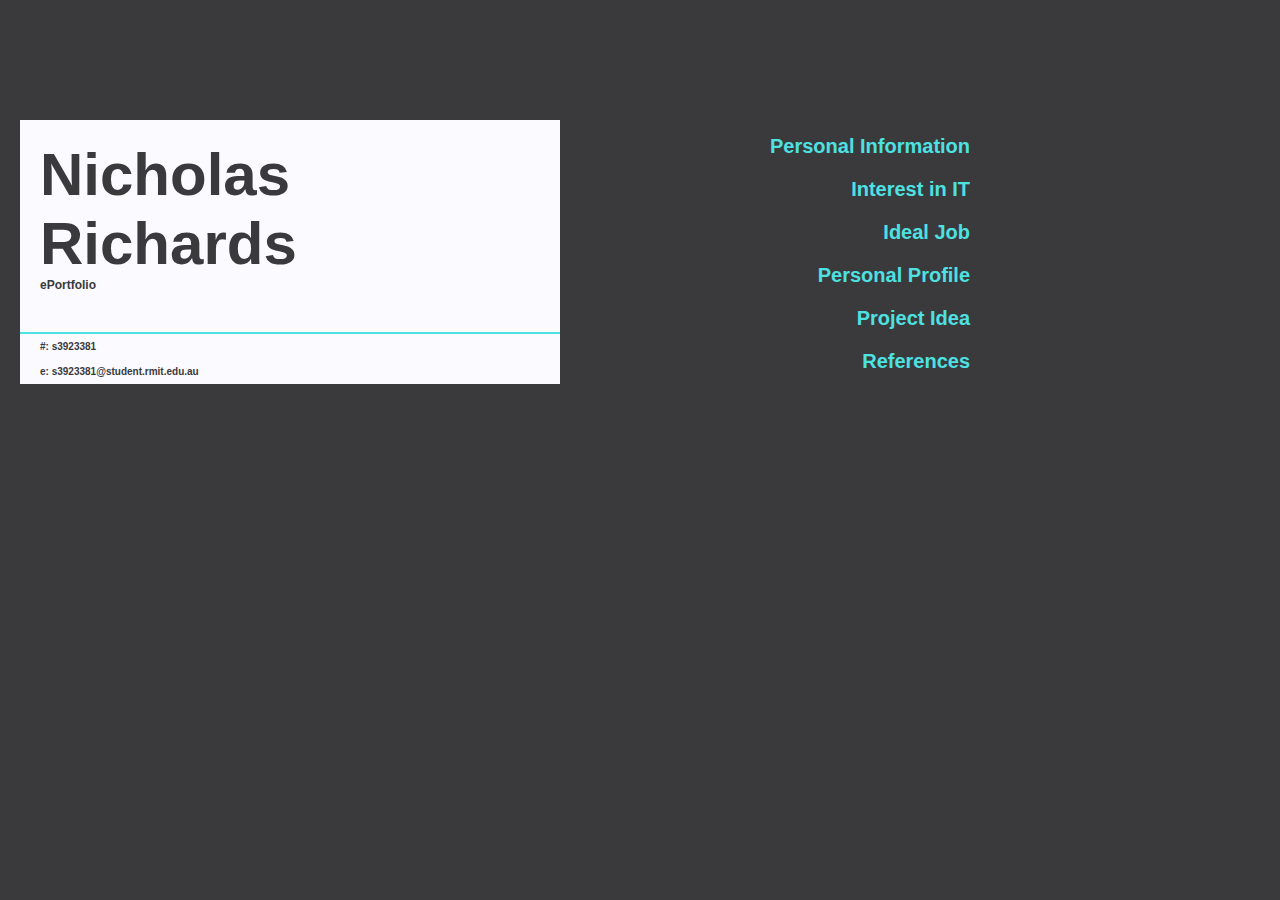
<file: index.html>
<!DOCTYPE html>
<html>
  <head>
    <title>Nicholas Richards eProfile</title>
    <link href="css/style.css" rel="stylesheet">
  </head>
  <body>
    <div class="top_band">
    </div>
    <div class="homepage">
      <div>
        <h1>Nicholas<br>Richards</h1>
        <h5><strong>ePortfolio</strong></h5>
        <h6>#: s3923381</h6>
        <h6>e: s3923381@student.rmit.edu.au</h6>
      </div>
      <div>
        <h4><a href="personal_information.html">Personal Information</a></h4>
        <h4><a href="interest_in_it.html">Interest in IT</a></h4>
        <h4><a href="ideal_job.html">Ideal Job</a></h4>
        <h4><a href="personal_profile.html">Personal Profile</a></h4>
        <h4><a href="project_idea.html">Project Idea</a></h4>
        <h4><a href="references.html">References</a></h4>
      </div>
    </div> <!-- homepage -->
  </body>
</html>
</file>
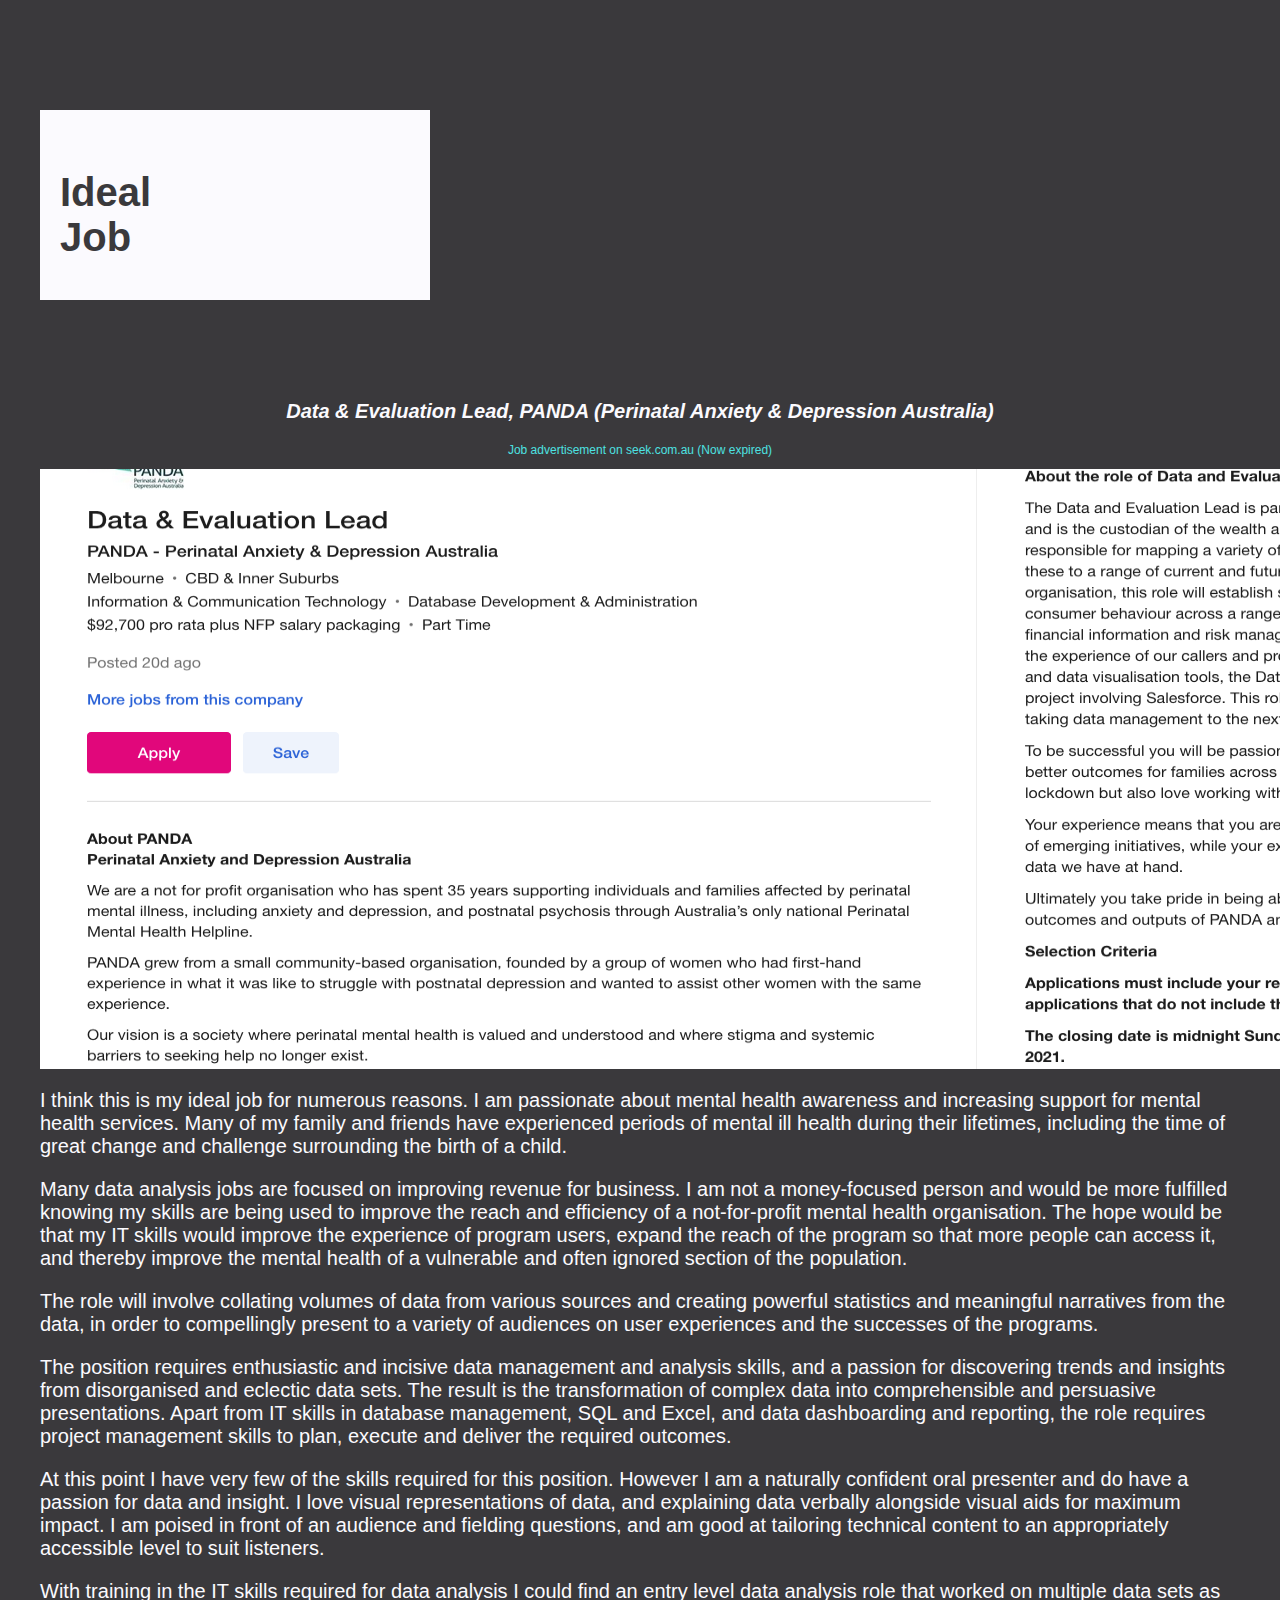
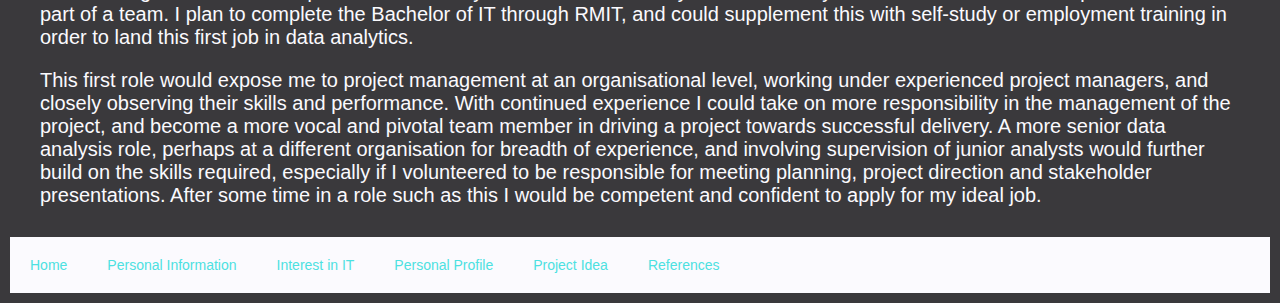
<file: ideal_job.html>
<!DOCTYPE html>
<html>
  <head>
    <title>ideal job</title>
    <link href="css/style.css" rel="stylesheet">
  </head>
  <body>
    <header>
      <h3>Ideal<br>Job</h3>
    </header>
    <main>
      <p style = "text-align:center;"><strong><em>Data & Evaluation Lead, PANDA (Perinatal Anxiety & Depression Australia)</strong></em></p>
      <p style = "text-align:center; font-size: 12px;"><a href="https://www.seek.com.au/job/53537638?type=standout#searchRequestToken=4527c51c-1e42-48df-b394-9057499ed98d">Job advertisement on seek.com.au (Now expired)</a></p>
      <div class="ideal_job_images">
        <img src="images/ideal_job_1.png" alt="screenshot 1 of my ideal job from advertisement">
        <img src="images/ideal_job_2.png" alt="screenshot 2 of my ideal job from advertisement">
        <img src="images/ideal_job_3.png" alt="screenshot 3 of my ideal job from advertisement">
      </div>
      <p>I think this is my ideal job for numerous reasons. I am passionate about mental health awareness and increasing support for mental health services. Many of my family and friends have experienced periods of mental ill health during their lifetimes, including the time of great change and challenge surrounding the birth of a child.</p>
      <p>Many data analysis jobs are focused on improving revenue for business. I am not a money-focused person and would be more fulfilled knowing my skills are being used to improve the reach and efficiency of a not-for-profit mental health organisation. The hope would be that my IT skills would improve the experience of program users, expand the reach of the program so that more people can access it, and thereby improve the mental health of a vulnerable and often ignored section of the population.</p>
      <p>The role will involve collating volumes of data from various sources and creating powerful statistics and meaningful narratives from the data, in order to compellingly present to a variety of audiences on user experiences and the successes of the programs.</p>
      <p>The position requires enthusiastic and incisive data management and analysis skills, and a passion for discovering trends and insights from disorganised and eclectic data sets. The result is the transformation of complex data into comprehensible and persuasive presentations. Apart from IT skills in database management, SQL and Excel, and data dashboarding and reporting, the role requires project management skills to plan, execute and deliver the required outcomes.</p>
      <p>At this point I have very few of the skills required for this position. However I am a naturally confident oral presenter and do have a passion for data and insight. I love visual representations of data, and explaining data verbally alongside visual aids for maximum impact. I am poised in front of an audience and fielding questions, and am good at tailoring technical content to an appropriately accessible level to suit listeners.</p>
      <p>With training in the IT skills required for data analysis I could find an entry level data analysis role that worked on multiple data sets as part of a team. I plan to complete the Bachelor of IT through RMIT, and could supplement this with self-study or employment training in order to land this first job in data analytics. </p>
      <p>This first role would expose me to project management at an organisational level, working under experienced project managers, and closely observing their skills and performance. With continued experience I could take on more responsibility in the management of the project, and become a more vocal and pivotal team member in driving a project towards successful delivery. A more senior data analysis role, perhaps at a different organisation for breadth of experience, and involving supervision of junior analysts would further build on the skills required, especially if I volunteered to be responsible for meeting planning, project direction and stakeholder presentations. After some time in a role such as this I would be competent and confident to apply for my ideal job.</p>
    </main>
    <footer>
      <div class="menu">
          <p class="nav"><a href="index.html">Home</a></p>
          <p class="nav"><a href="personal_information.html">Personal Information</a></p>
          <p class="nav"><a href="interest_in_it.html">Interest in IT</a></p>
          <p class="nav"><a href="personal_profile.html">Personal Profile</a></p>
          <p class="nav"><a href="project_idea.html">Project Idea</a></p>
          <p class="nav"><a href="references.html">References</a></p>
     </div>
    </footer>
  </body>
</html>
</file>
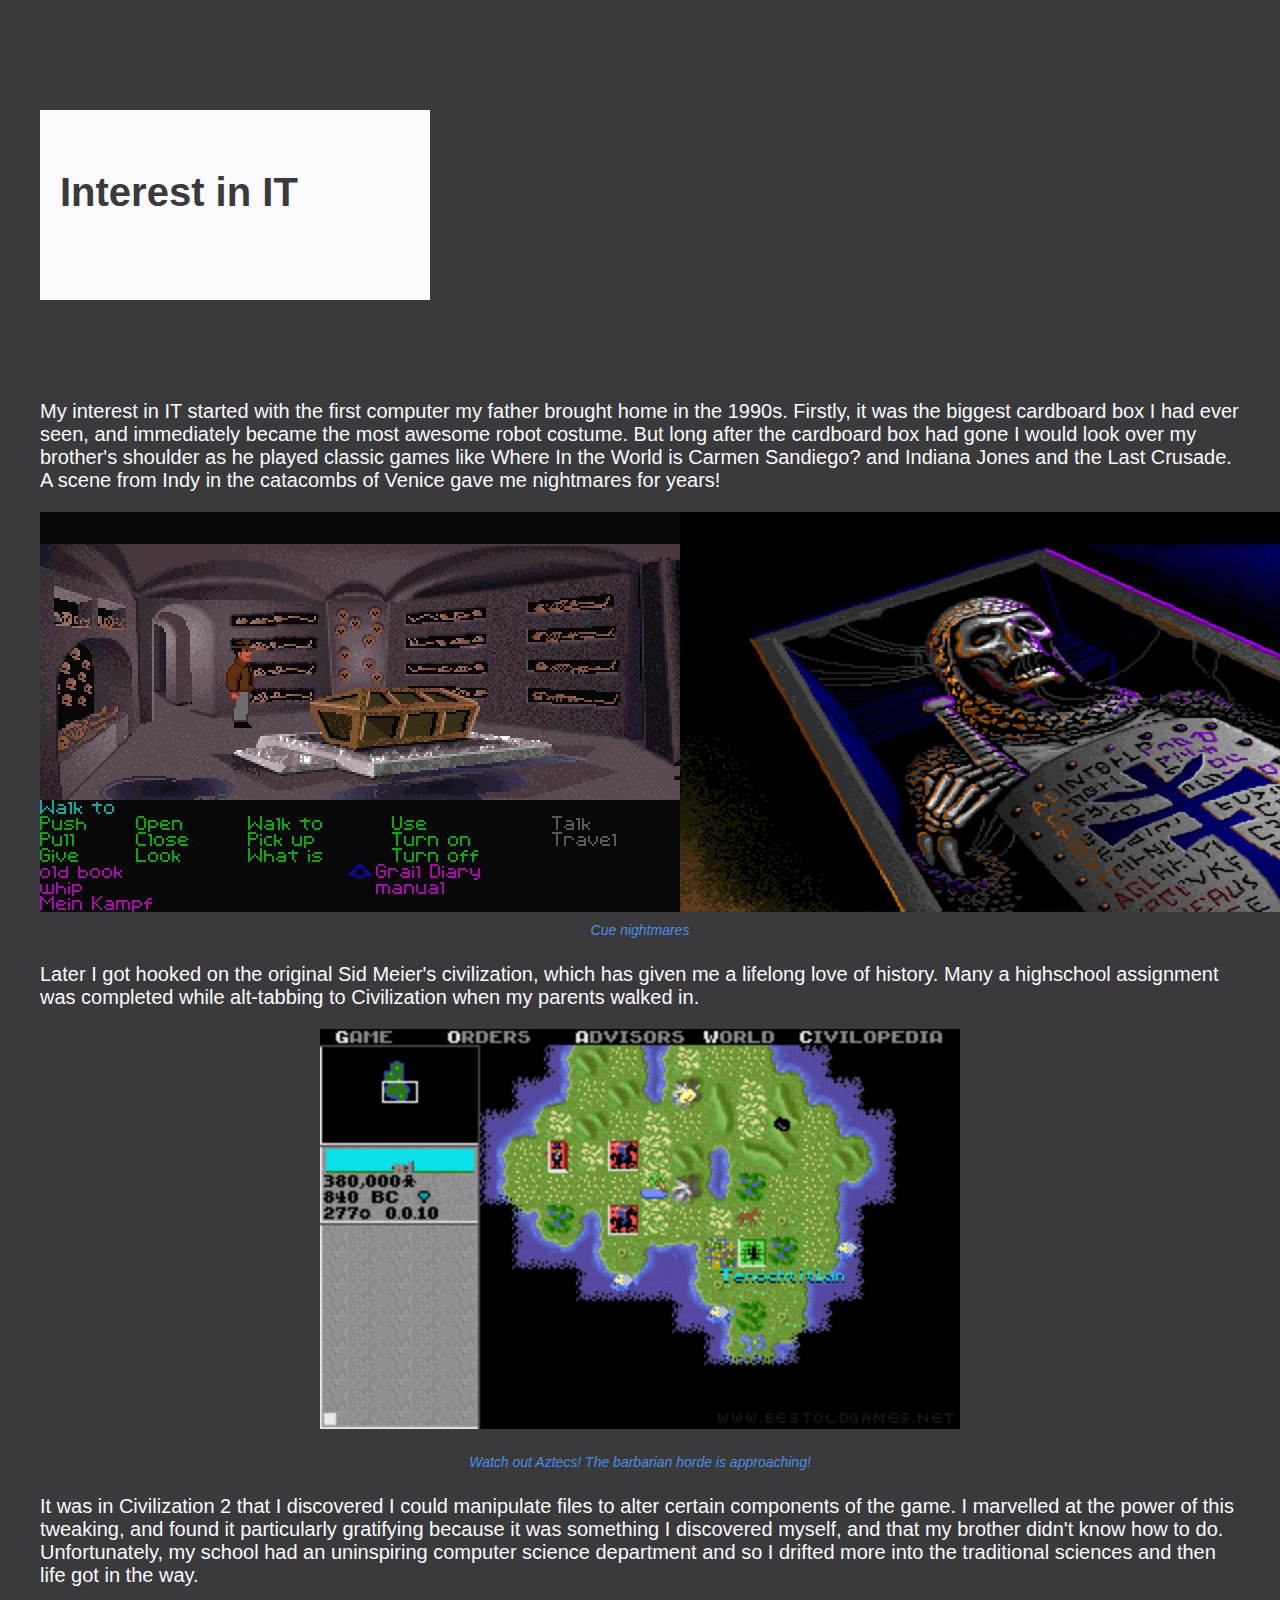
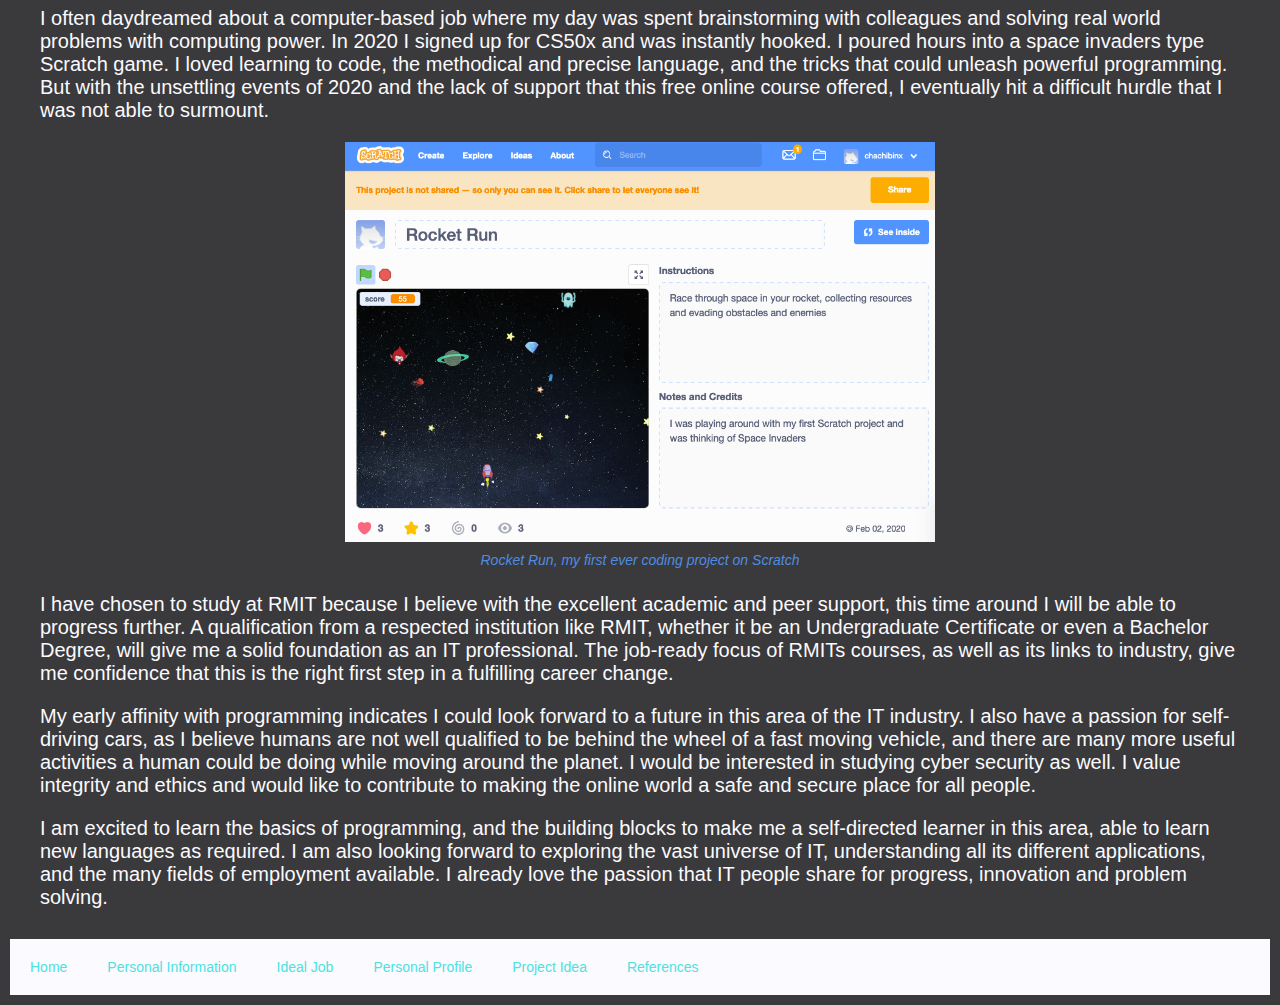
<file: interest_in_it.html>
<!DOCTYPE html>
<html>
  <head>
    <title>interest in it</title>
    <link href="css/style.css" rel="stylesheet">
  </head>
  <body>
    <header>
      <h3>Interest in IT</h3>
    </header>
    <main>
      <p>My interest in IT started with the first computer my father brought home in the 1990s. Firstly, it was the biggest cardboard box I had ever seen, and immediately became the most awesome robot costume. But long after the cardboard box had gone I would look over my brother's shoulder as he played classic games like Where In the World is Carmen Sandiego? and Indiana Jones and the Last Crusade. A scene from Indy in the catacombs of Venice gave me nightmares for years!</p>
      <div class="two_images">
        <img src="images/indiana_jones_chest.jpg" alt="indiana jones about to open the chest at the end of the Venician catacombs">
        <img src="images/indiana_jones_skeleton.jpg" alt="inside the chest is the skeleton of a knight">
      </div>
      <p class="caption">Cue nightmares</p>
      <p>Later I got hooked on the original Sid Meier's civilization, which has given me a lifelong love of history. Many a highschool assignment was completed while alt-tabbing to Civilization when my parents walked in.<p/>
      <img src="images/civilization.gif" alt="a screen shot of civilization showing the Aztec capital Tenochtitlan being threatened by some barbarians" class="center">
      <p class="caption">Watch out Aztecs! The barbarian horde is approaching!</p>
      <p>It was in Civilization 2 that I discovered I could manipulate files to alter certain components of the game. I marvelled at the power of this tweaking, and found it particularly gratifying because it was something I discovered myself, and that my brother didn't know how to do. Unfortunately, my school had an uninspiring computer science department and so I drifted more into the traditional sciences and then life got in the way.</p>
      <p>I often daydreamed about a computer-based job where my day was spent brainstorming with colleagues and solving real world problems with computing power. In 2020 I signed up for CS50x and was instantly hooked. I poured hours into a space invaders type Scratch game. I loved learning to code, the methodical and precise language, and the tricks that could unleash powerful programming. But with the unsettling events of 2020 and the lack of support that this free online course offered, I eventually hit a difficult hurdle that I was not able to surmount. </p>
      <img src="images/rocket_run.png" alt="a screenshot of rocket run, my scratch game" class="center">
      <p class="caption">Rocket Run, my first ever coding project on Scratch</p>
      <p>I have chosen to study at RMIT because I believe with the excellent academic and peer support, this time around I will be able to progress further. A qualification from a respected institution like RMIT, whether it be an Undergraduate Certificate or even a Bachelor Degree, will give me a solid foundation as an IT professional. The job-ready focus of RMITs courses, as well as its links to industry, give me confidence that this is the right first step in a fulfilling career change.</p>
      <p>My early affinity with programming indicates I could look forward to a future in this area of the IT industry. I also have a passion for self-driving cars, as I believe humans are not well qualified to be behind the wheel of a fast moving vehicle, and there are many more useful activities a human could be doing while moving around the planet. I would be interested in studying cyber security as well. I value integrity and ethics and would like to contribute to making the online world a safe and secure place for all people.</p>
      <p>I am excited to learn the basics of programming, and the building blocks to make me a self-directed learner in this area, able to learn new languages as required. I am also looking forward to exploring the vast universe of IT, understanding all its different applications, and the many fields of employment available. I already love the passion that IT people share for progress, innovation and problem solving.</p>
    </main>
    <footer>
      <div class="menu">
        <p class="nav"><a href="index.html">Home</a></p>
        <p class="nav"><a href="personal_information.html">Personal Information</a></p>
        <p class="nav"><a href="ideal_job.html">Ideal Job</a></p>
        <p class="nav"><a href="personal_profile.html">Personal Profile</a></p>
        <p class="nav"><a href="project_idea.html">Project Idea</a></p>
        <p class="nav"><a href="references.html">References</a></p>
      </div>
    </footer>
  </body>
</html>
</file>
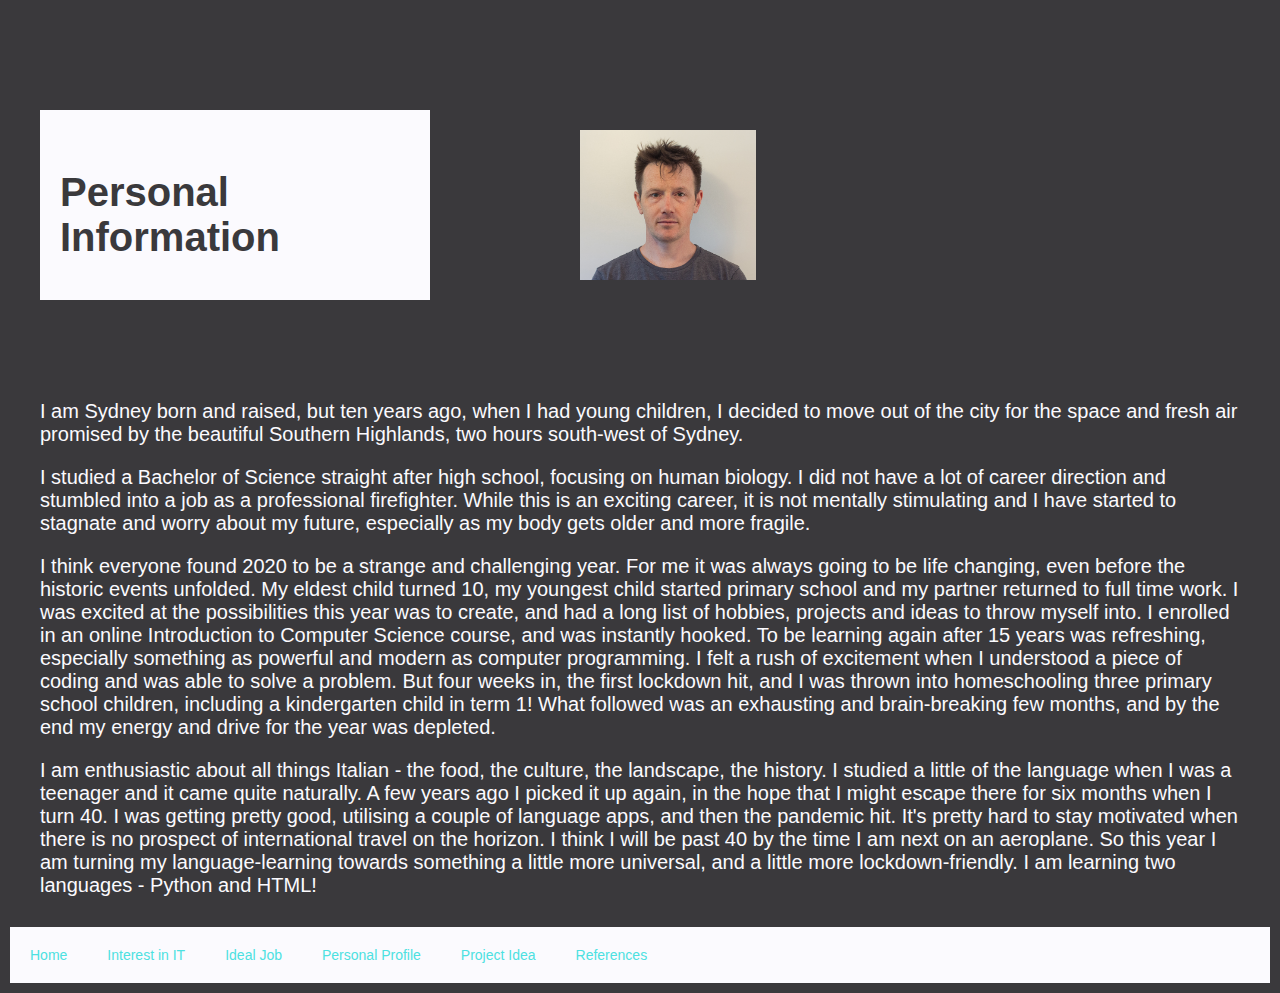
<file: personal_information.html>
<!DOCTYPE html>
<html>
  <head>
    <title>personal information</title>
    <link href="css/style.css" rel="stylesheet">
  </head>
  <body>
    <header>
      <div class="personal_profile_header">
        <div>
          <h3>Personal<br>Information</h3>
        </div>
        <div>
          <img style="margin-left: 300px; height: 150px; width: auto;" src="images/nicholas_richards.jpg" alt="face of nicholas richards">
        </div>
      </div>
    </header>
    <main>
      <p>I am Sydney born and raised, but ten years ago, when I had young children, I decided to move out of the city for the space and fresh air promised by the beautiful Southern Highlands, two hours south-west of Sydney. </p>
      <p>I studied a Bachelor of Science straight after high school, focusing on human biology. I did not have a lot of career direction and stumbled into a job as a professional firefighter. While this is an exciting career, it is not mentally stimulating and I have started to stagnate and worry about my future, especially as my body gets older and more fragile.</p>
      <p>I think everyone found 2020 to be a strange and challenging year. For me it was always going to be life changing, even before the historic events unfolded. My eldest child turned 10, my youngest child started primary school and my partner returned to full time work. I was excited at the possibilities this year was to create, and had a long list of hobbies, projects and ideas to throw myself into. I enrolled in an online Introduction to Computer Science course, and was instantly hooked. To be learning again after 15 years was refreshing, especially something as powerful and modern as computer programming. I felt a rush of excitement when I understood a piece of coding and was able to solve a problem. But four weeks in, the first lockdown hit, and I was thrown into homeschooling three primary school children, including a kindergarten child in term 1! What followed was an exhausting and brain-breaking few months, and by the end my energy and drive for the year was depleted.</p>
      <p>I am enthusiastic about all things Italian - the food, the culture, the landscape, the history. I studied a little of the language when I was a teenager and it came quite naturally. A few years ago I picked it up again, in the hope that I might escape there for six months when I turn 40. I was getting pretty good, utilising a couple of language apps, and then the pandemic hit. It's pretty hard to stay motivated when there is no prospect of international travel on the horizon. I think I will be past 40 by the time I am next on an aeroplane. So this year I am turning my language-learning towards something a little more universal, and a little more lockdown-friendly. I am learning two languages - Python and HTML!</p>
    </main>
    <footer>
      <div class="menu">
        <p class="nav"><a href="index.html">Home</a></p>
        <p class="nav"><a href="interest_in_it.html">Interest in IT</a></p>
        <p class="nav"><a href="ideal_job.html">Ideal Job</a></p>
        <p class="nav"><a href="personal_profile.html">Personal Profile</a></p>
        <p class="nav"><a href="project_idea.html">Project Idea</a></p>
        <p class="nav"><a href="references.html">References</a></p>
      </div>
    </footer>
  </body>
</html>
</file>
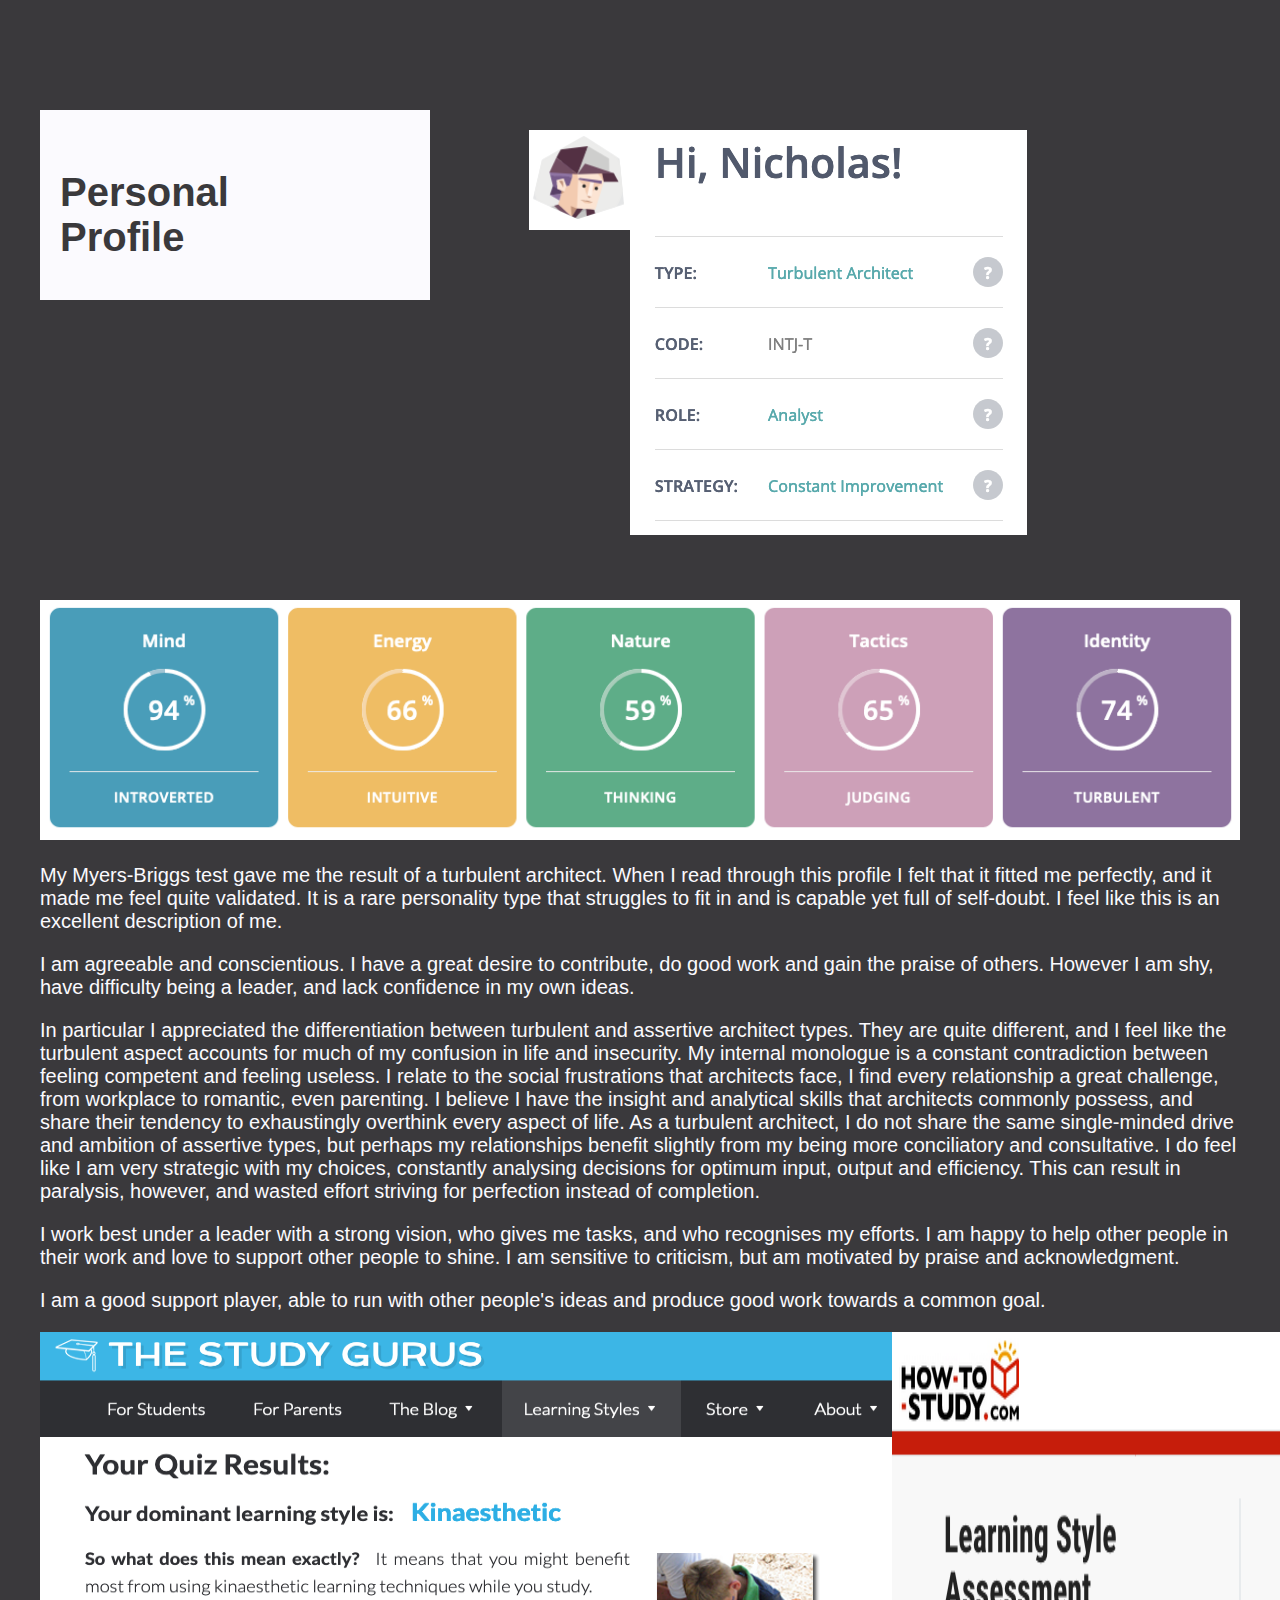
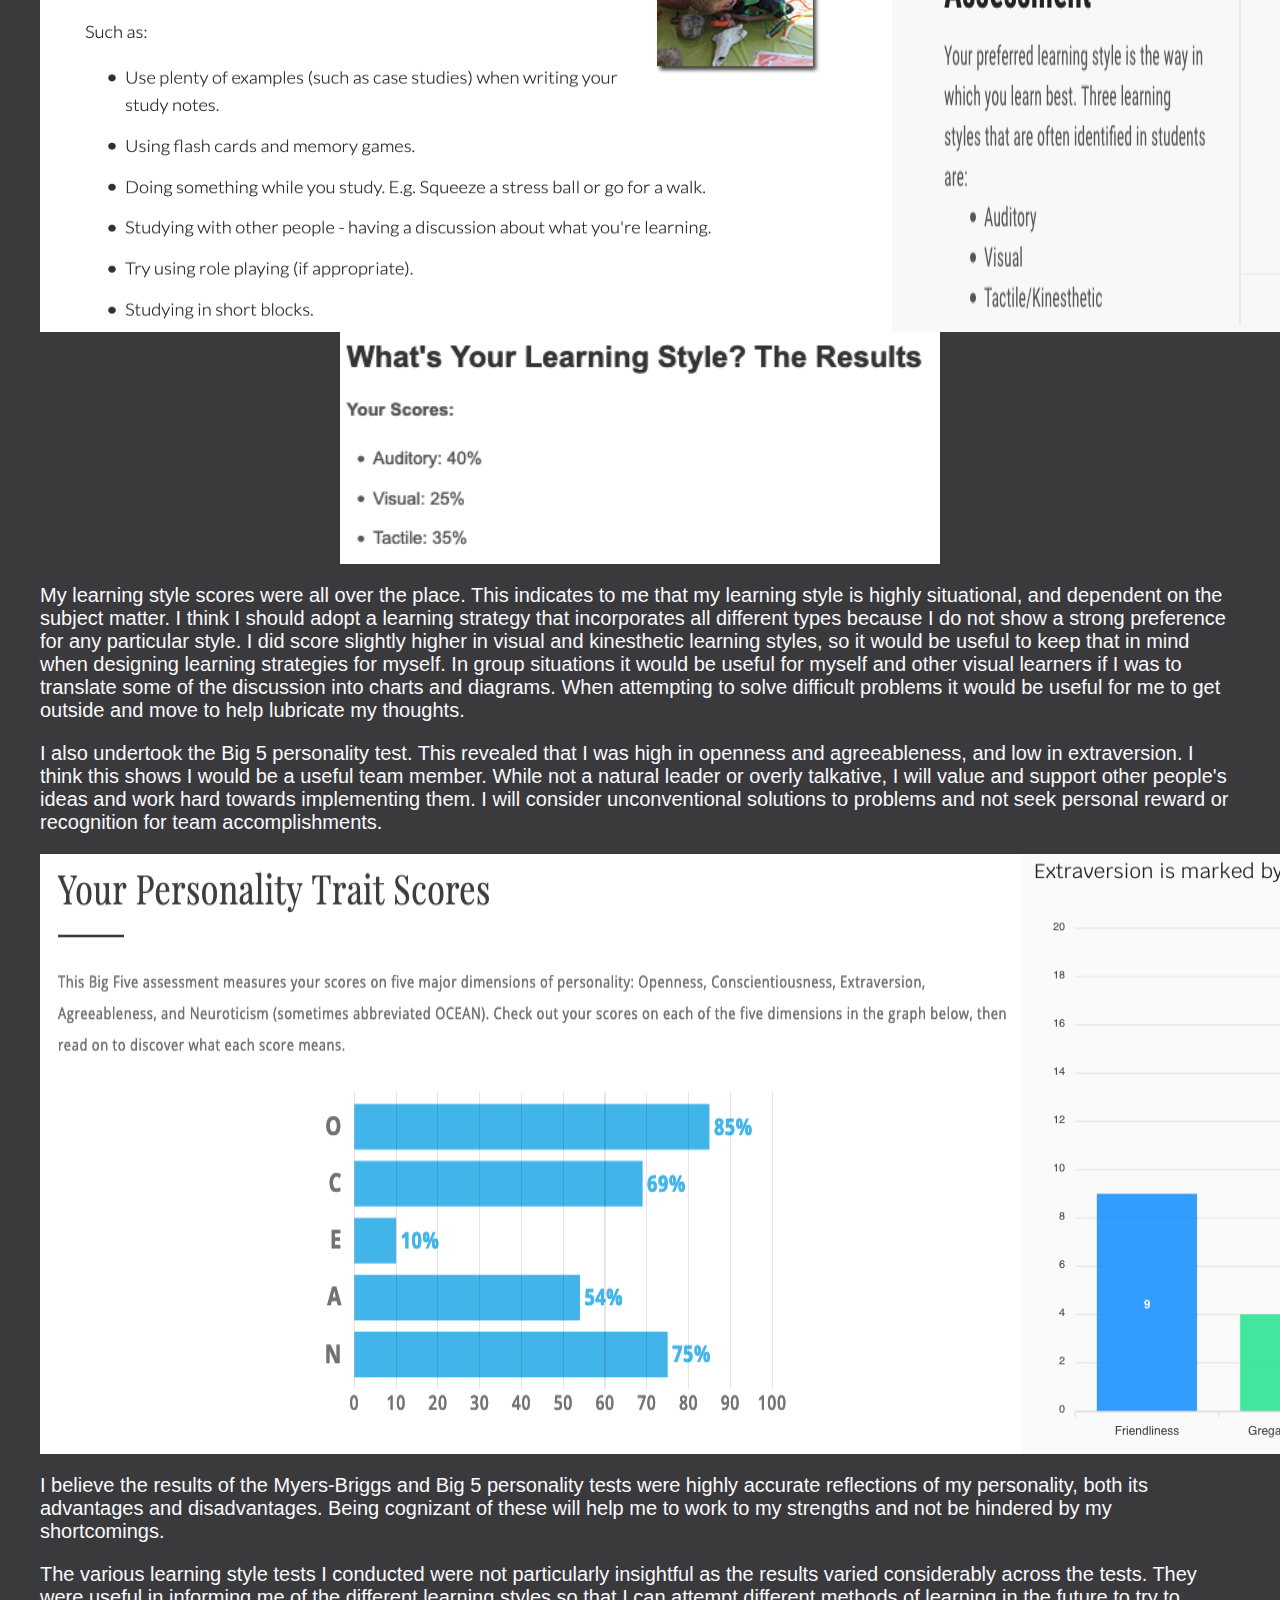
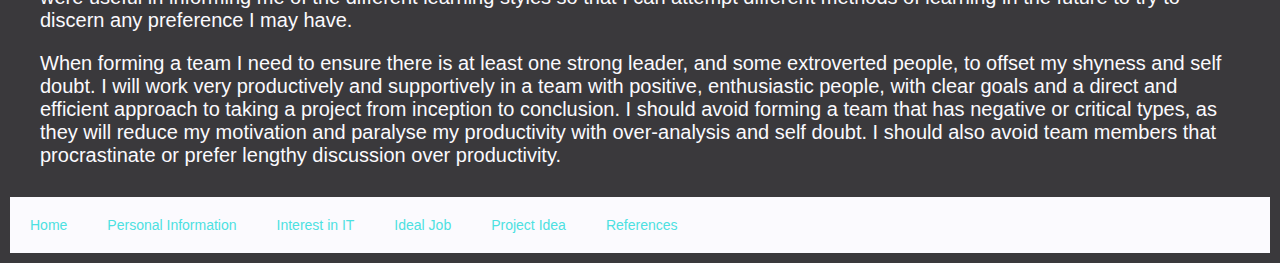
<file: personal_profile.html>
<!DOCTYPE html>
<html>
  <head>
    <title>personal profile</title>
    <link href="css/style.css" rel="stylesheet">
  </head>
  <body>
    <header>
      <div class="personal_profile_header">
        <div>
          <h3>Personal<br>Profile</h3>
        </div>
        <div>
          <img style="margin-left: 300px; height: 100px; width: auto;" src="images/personality_head.png" alt="my personality logo">
        </div>
        <div>
          <img src="images/personality_summary.png" alt="my personality summary showing that I am a turbulent architect code INTJ-T " class = "centre">
        </div>
      </div>
    </header>
    <main>
      <img style="margin-top: 200px;" src="images/personality_details.png" alt="details of my myer briggs personality test 94% introverted, 66% intuitive, 59% thinking, 65% judging, 74% turbulent">
      <p>My Myers-Briggs test gave me the result of a turbulent architect. When I read through this profile I felt that it fitted me perfectly, and it made me feel quite validated. It is a rare personality type that struggles to fit in and is capable yet full of self-doubt. I feel like this is an excellent description of me. </p>
      <p>I am agreeable and conscientious. I have a great desire to contribute, do good work and gain the praise of others. However I am shy, have difficulty being a leader, and lack confidence in my own ideas. </p>
      <p>In particular I appreciated the differentiation between turbulent and assertive architect types. They are quite different, and I feel like the turbulent aspect accounts for much of my confusion in life and insecurity. My internal monologue is a constant contradiction between feeling competent and feeling useless. I relate to the social frustrations that architects face, I find every relationship a great challenge, from workplace to romantic, even parenting. I believe I have the insight and analytical skills that architects commonly possess, and share their tendency to exhaustingly overthink every aspect of life. As a turbulent architect, I do not share the same single-minded drive and ambition of assertive types, but perhaps my relationships benefit slightly from my being more conciliatory and consultative. I do feel like I am very strategic with my choices, constantly analysing decisions for optimum input, output and efficiency. This can result in paralysis, however, and wasted effort striving for perfection instead of completion.</p>
      <p>I work best under a leader with a strong vision, who gives me tasks, and who recognises my efforts. I am happy to help other people in their work and love to support other people to shine. I am sensitive to criticism, but am motivated by praise and acknowledgment. </p>
      <p>I am a good support player, able to run with other people's ideas and produce good work towards a common goal. </p>
      <div class="ideal_job_images">
        <img src="images/learning_style_1.png" alt="quiz showing my learning style to be kinaesthetic">
        <img src="images/learning_style_3.png" alt="quiz showing my learning style to be visual">
      </div>
      <img src="images/learning_style_2.png" alt="quiz showing my learning style to be auditory" style="margin: 0 auto;" class="center_small">
      <p>My learning style scores were all over the place. This indicates to me that my learning style is highly situational, and dependent on the subject matter. I think I should adopt a learning strategy that incorporates all different types because I do not show a strong preference for any particular style. I did score slightly higher in visual and kinesthetic learning styles, so it would be useful to keep that in mind when designing learning strategies for myself. In group situations it would be useful for myself and other visual learners if I was to translate some of the discussion into charts and diagrams. When attempting to solve difficult problems it would be useful for me to get outside and move to help lubricate my thoughts. </p>
      <p>I also undertook the Big 5 personality test. This revealed that I was high in openness and agreeableness, and low in extraversion. I think this shows I would be a useful team member. While not a natural leader or overly talkative, I will value and support other people's ideas and work hard towards implementing them. I will consider unconventional solutions to problems and not seek personal reward or recognition for team accomplishments. </p>
      <div class="ideal_job_images">
        <img src="images/big_five_1.png" alt="big five personality trait scores showing 85% openness, 69% conscientiousness, 10% extraversion, 54% agreeableness, 75% neuroticism">
        <img src="images/big_five_3.png" alt="details of the extraversion big five test">
        <img src="images/big_five_4.png" alt="details of the conscientiousness big five test">
      </div>
      <p>I believe the results of the Myers-Briggs and Big 5 personality tests were highly accurate reflections of my personality, both its advantages and disadvantages. Being cognizant of these will help me to work to my strengths and not be hindered by my shortcomings. </p>
      <p>The various learning style tests I conducted were not particularly insightful as the results varied considerably across the tests. They were useful in informing me of the different learning styles so that I can attempt different methods of learning in the future to try to discern any preference I may have.</p>
      <p>When forming a team I need to ensure there is at least one strong leader, and some extroverted people, to offset my shyness and self doubt. I will work very productively and supportively in a team with positive, enthusiastic people, with clear goals and a direct and efficient approach to taking a project from inception to conclusion. I should avoid forming a team that has negative or critical types, as they will reduce my motivation and paralyse my productivity with over-analysis and self doubt. I should also avoid team members that procrastinate or prefer lengthy discussion over productivity.</p>
    </main>
    <footer>
      <div class="menu">
        <p class="nav"><a href="index.html">Home</a></p>
        <p class="nav"><a href="personal_information.html">Personal Information</a></p>
        <p class="nav"><a href="interest_in_it.html">Interest in IT</a></p>
        <p class="nav"><a href="ideal_job.html">Ideal Job</a></p>
        <p class="nav"><a href="project_idea.html">Project Idea</a></p>
        <p class="nav"><a href="references.html">References</a></p>
      </div>
    </footer>
  </body>
</html>
</file>
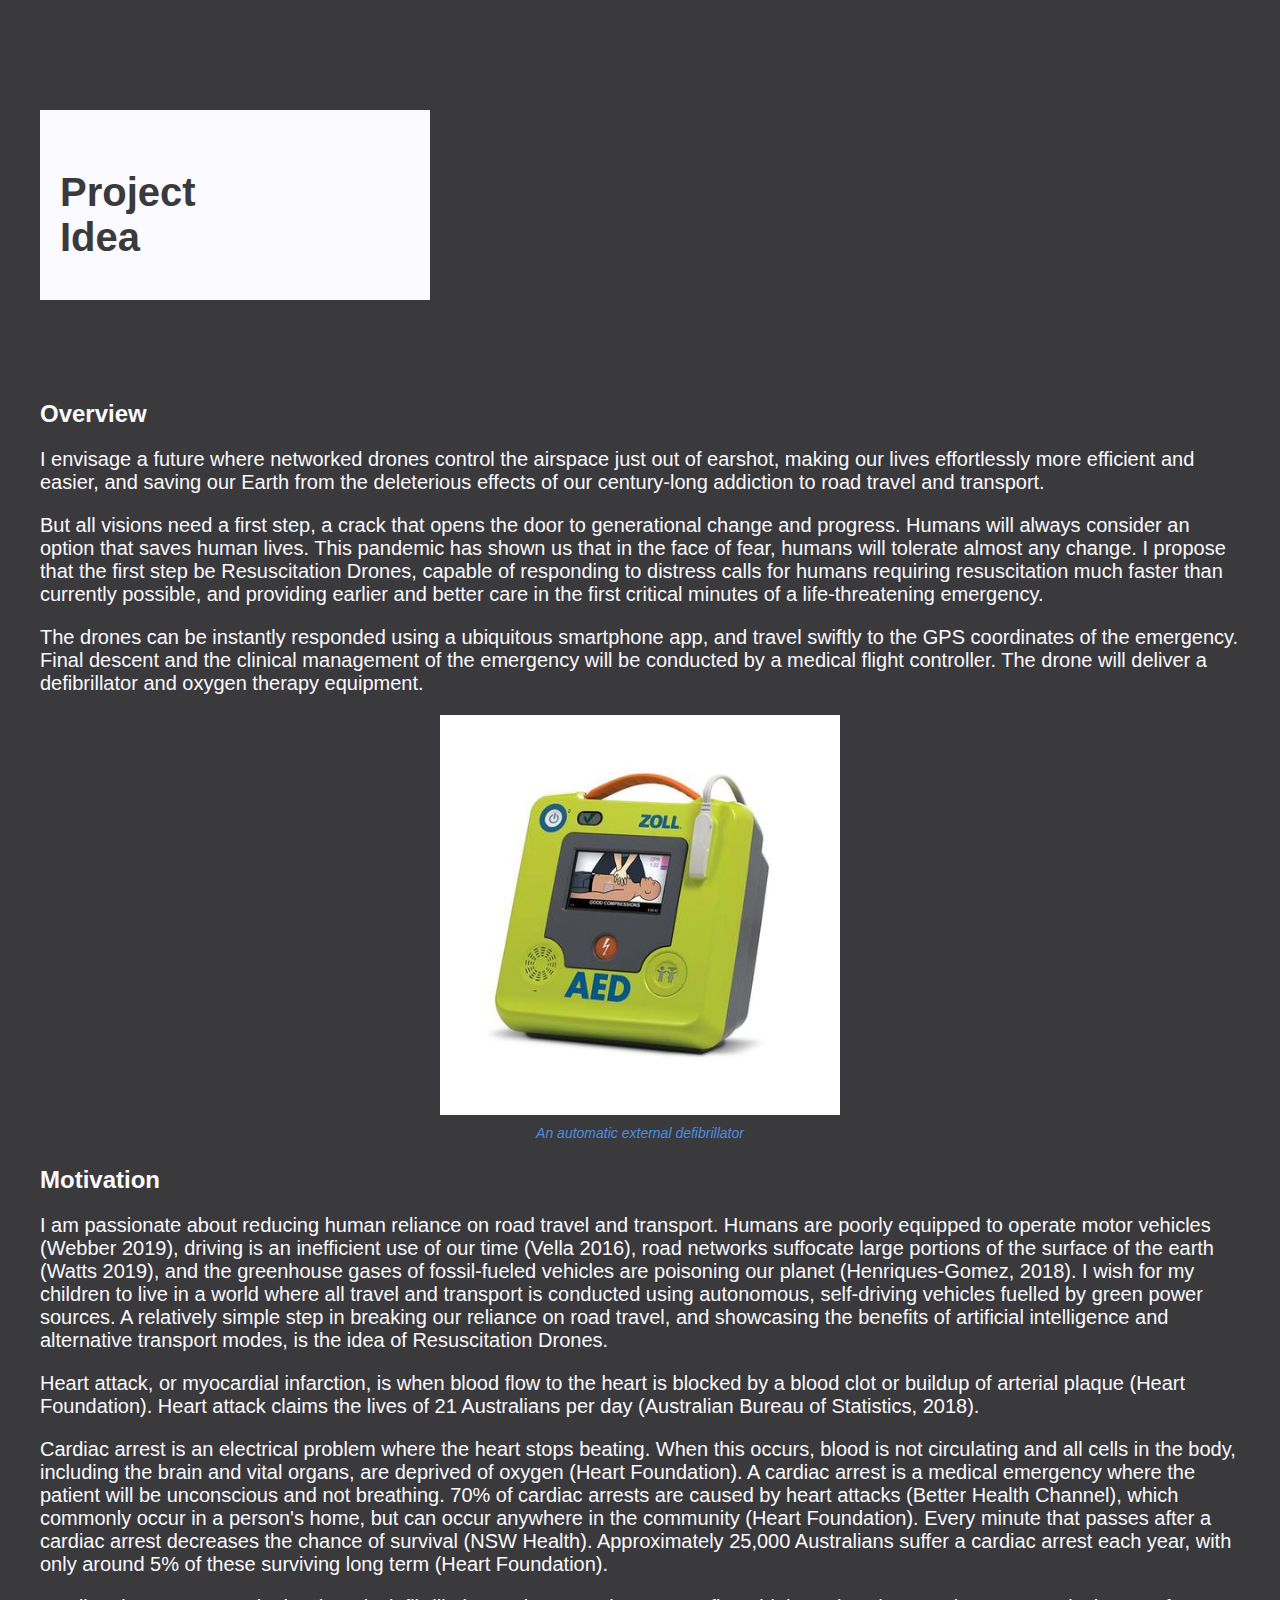
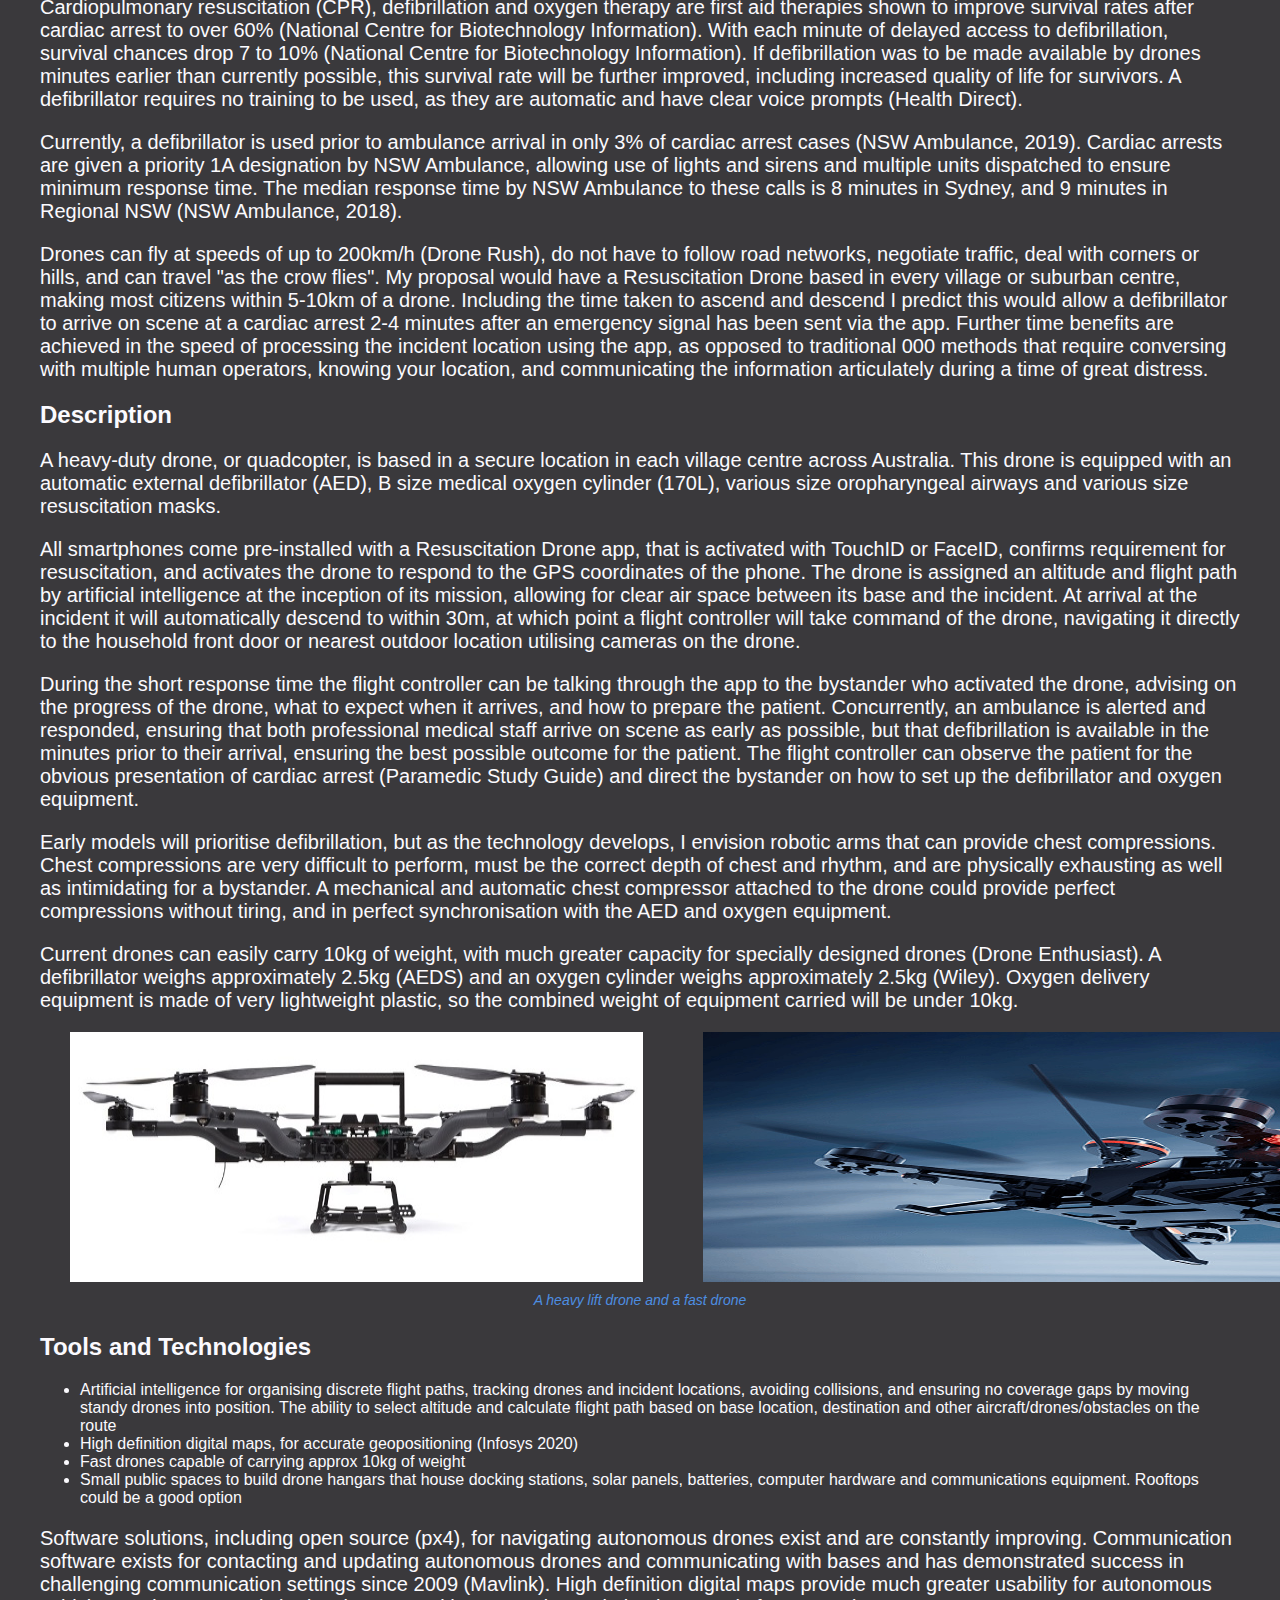
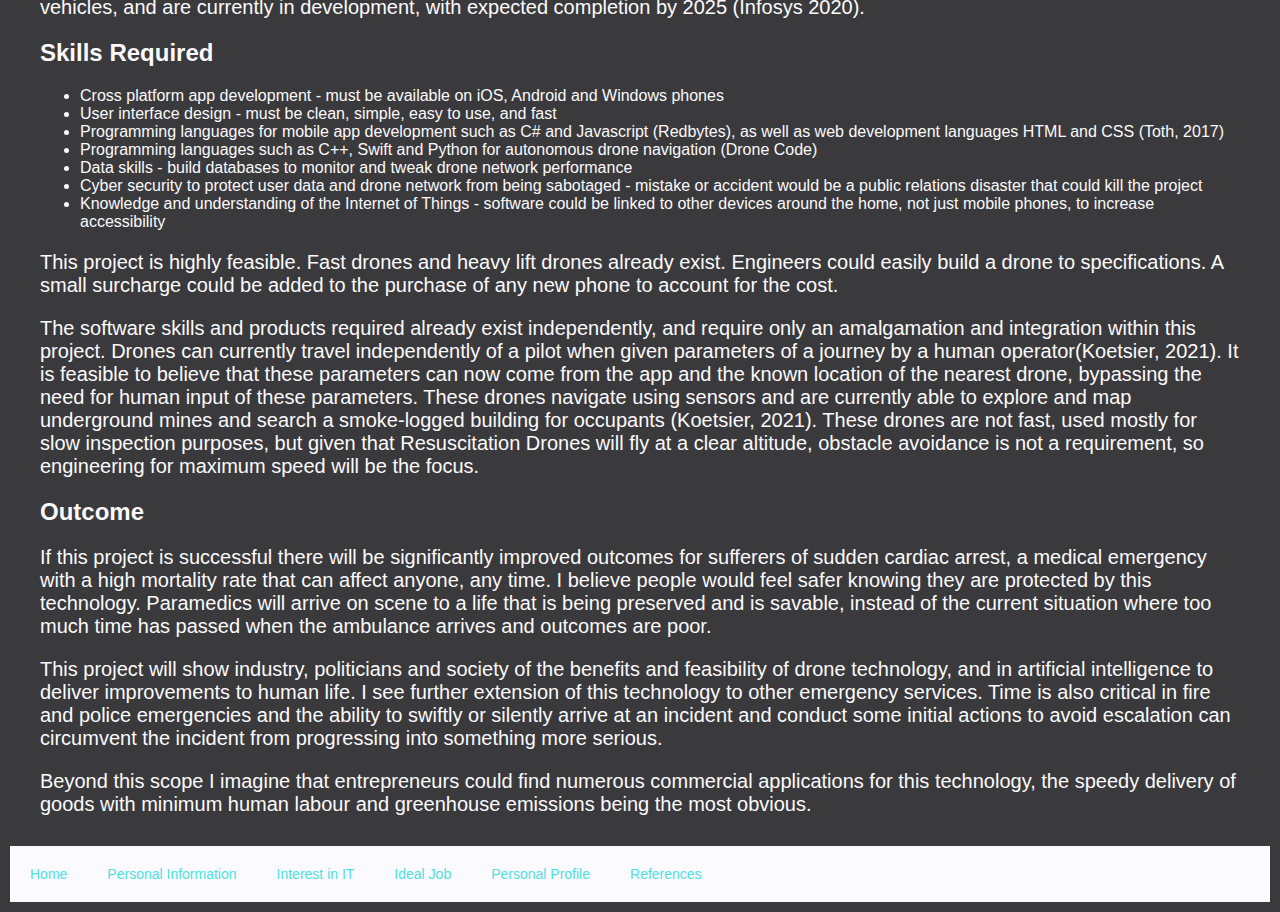
<file: project_idea.html>
<!DOCTYPE html>
<html>
  <head>
    <title>project idea</title>
    <link href="css/style.css" rel="stylesheet">
  </head>
  <body>
    <header>
      <h3>Project<br>Idea</h3>
    </header>
    <main>
      <h2>Overview</h2>
      <p>I envisage a future where networked drones control the airspace just out of earshot, making our lives effortlessly more efficient and easier, and saving our Earth from the deleterious effects of our century-long addiction to road travel and transport.</p>
      <p>But all visions need a first step, a crack that opens the door to generational change and progress. Humans will always consider an option that saves human lives. This pandemic has shown us that in the face of fear, humans will tolerate almost any change. I propose that the first step be Resuscitation Drones, capable of responding to distress calls for humans requiring resuscitation much faster than currently possible, and providing earlier and better care in the first critical minutes of a life-threatening emergency. </p>
      <p>The drones can be instantly responded using a ubiquitous smartphone app, and travel swiftly to the GPS coordinates of the emergency. Final descent and the clinical management of the emergency will be conducted by a medical flight controller. The drone will deliver a defibrillator and oxygen therapy equipment. </p>
      <img class="center" src="images/aed.jpg" alt="an automatic external defibrillator">
      <p class="caption">An automatic external defibrillator</p>
      <h2>Motivation</h2>
      <p>I am passionate about reducing human reliance on road travel and transport. Humans are poorly equipped to operate motor vehicles (Webber 2019), driving is an inefficient use of our time (Vella 2016), road networks suffocate large portions of the surface of the earth (Watts 2019), and the greenhouse gases of fossil-fueled vehicles are poisoning our planet (Henriques-Gomez, 2018). I wish for my children to live in a world where all travel and transport is conducted using autonomous, self-driving vehicles fuelled by green power sources. A relatively simple step in breaking our reliance on road travel, and showcasing the benefits of artificial intelligence and alternative transport modes, is the idea of Resuscitation Drones.</p>
      <p>Heart attack, or myocardial infarction, is when blood flow to the heart is blocked by a blood clot or buildup of arterial plaque (Heart Foundation). Heart attack claims the lives of 21 Australians per day (Australian Bureau of Statistics, 2018). </p>
      <p>Cardiac arrest is an electrical problem where the heart stops beating. When this occurs, blood is not circulating and all cells in the body, including the brain and vital organs, are deprived of oxygen (Heart Foundation). A cardiac arrest is a medical emergency where the patient will be unconscious and not breathing. 70% of cardiac arrests are caused by heart attacks (Better Health Channel), which commonly occur in a person's home, but can occur anywhere in the community (Heart Foundation). Every minute that passes after a cardiac arrest decreases the chance of survival (NSW Health). Approximately 25,000 Australians suffer a cardiac arrest each year, with only around 5% of these surviving long term (Heart Foundation).</p>
      <p>Cardiopulmonary resuscitation (CPR), defibrillation and oxygen therapy are first aid therapies shown to improve survival rates after cardiac arrest to over 60% (National Centre for Biotechnology Information). With each minute of delayed access to defibrillation, survival chances drop 7 to 10% (National Centre for Biotechnology Information). If defibrillation was to be made available by drones minutes earlier than currently possible, this survival rate will be further improved, including increased quality of life for survivors. A defibrillator requires no training to be used, as they are automatic and have clear voice prompts (Health Direct).</p>
      <p>Currently, a defibrillator is used prior to ambulance arrival in only 3% of cardiac arrest cases (NSW Ambulance, 2019). Cardiac arrests are given a priority 1A designation by NSW Ambulance, allowing use of lights and sirens and multiple units dispatched to ensure minimum response time. The median response time by NSW Ambulance to these calls is 8 minutes in Sydney, and 9 minutes in Regional NSW (NSW Ambulance, 2018).</p>
      <p>Drones can fly at speeds of up to 200km/h (Drone Rush), do not have to follow road networks, negotiate traffic, deal with corners or hills, and can travel "as the crow flies". My proposal would have a Resuscitation Drone based in every village or suburban centre, making most citizens within 5-10km of a drone. Including the time taken to ascend and descend I predict this would allow a defibrillator to arrive on scene at a cardiac arrest 2-4 minutes after an emergency signal has been sent via the app. Further time benefits are achieved in the speed of processing the incident location using the app, as opposed to traditional 000 methods that require conversing with multiple human operators, knowing your location, and communicating the information articulately during a time of great distress.</p>
      <h2>Description</h2>
      <p>A heavy-duty drone, or quadcopter, is based in a secure location in each village centre across Australia. This drone is equipped with an automatic external defibrillator (AED), B size medical oxygen cylinder (170L), various size oropharyngeal airways and various size resuscitation masks. </p>
      <p>All smartphones come pre-installed with a Resuscitation Drone app, that is activated with TouchID or FaceID, confirms requirement for resuscitation, and activates the drone to respond to the GPS coordinates of the phone. The drone is assigned an altitude and flight path by artificial intelligence at the inception of its mission, allowing for clear air space between its base and the incident. At arrival at the incident it will automatically descend to within 30m, at which point a flight controller will take command of the drone, navigating it directly to the household front door or nearest outdoor location utilising cameras on the drone.</p>
      <p>During the short response time the flight controller can be talking through the app to the bystander who activated the drone, advising on the progress of the drone, what to expect when it arrives, and how to prepare the patient. Concurrently, an ambulance is alerted and responded, ensuring that both professional medical staff arrive on scene as early as possible, but that defibrillation is available in the minutes prior to their arrival, ensuring the best possible outcome for the patient. The flight controller can observe the patient for the obvious presentation of cardiac arrest (Paramedic Study Guide) and direct the bystander on how to set up the defibrillator and oxygen equipment.</p>
      <p>Early models will prioritise defibrillation, but as the technology develops, I envision robotic arms that can provide chest compressions. Chest compressions are very difficult to perform, must be the correct depth of chest and rhythm, and are physically exhausting as well as intimidating for a bystander. A mechanical and automatic chest compressor attached to the drone could provide perfect compressions without tiring, and in perfect synchronisation with the AED and oxygen equipment. </p>
      <p>Current drones can easily carry 10kg of weight, with much greater capacity for specially designed drones (Drone Enthusiast). A defibrillator weighs approximately 2.5kg (AEDS) and an oxygen cylinder weighs approximately 2.5kg (Wiley). Oxygen delivery equipment is made of very lightweight plastic, so the combined weight of equipment carried will be under 10kg.</p>
      <div class="drone_images">
        <img style="margin: 0 30px;" src="images/heavy-lift-drone.jpg" alt="a heavy lift drone">
        <img style="margin: 0 30px;" src="images/fast_drone.jpg" alt="a fast drone">
      </div>
      <p class="caption">A heavy lift drone and a fast drone</p>
      <h2>Tools and Technologies</h2>
      <ul>
        <li>Artificial intelligence for organising discrete flight paths, tracking drones and incident locations, avoiding collisions, and ensuring no coverage gaps by moving standy drones into position. The ability to select altitude and calculate flight path based on base location, destination and other aircraft/drones/obstacles on the route</li>
        <li>High definition digital maps, for accurate geopositioning (Infosys 2020)</li>
        <li>Fast drones capable of carrying approx 10kg of weight</li>
        <li>Small public spaces to build drone hangars that house docking stations, solar panels, batteries, computer hardware and communications equipment. Rooftops could be a good option</li>
      </ul>
      <p>Software solutions, including open source (px4), for navigating autonomous drones exist and are constantly improving. Communication software exists for contacting and updating autonomous drones and communicating with bases and has demonstrated success in challenging communication settings since 2009 (Mavlink).
    High definition digital maps provide much greater usability for autonomous vehicles, and are currently in development, with expected completion by 2025 (Infosys 2020).</p>
      <h2>Skills Required</h2>
      <ul>
        <li>Cross platform app development - must be available on iOS, Android and Windows phones</li>
        <li>User interface design - must be clean, simple, easy to use, and fast</li>
        <li>Programming languages for mobile app development such as C# and Javascript (Redbytes), as well as web development languages HTML and CSS (Toth, 2017)</li>
        <li>Programming languages such as C++, Swift and Python for autonomous drone navigation (Drone Code)</li>
        <li>Data skills - build databases to monitor and tweak drone network performance</li>
        <li>Cyber security to protect user data and drone network from being sabotaged -  mistake or accident would be a public relations disaster that could kill the project</li>
        <li>Knowledge and understanding of the Internet of Things - software could be linked to other devices around the home, not just mobile phones, to increase accessibility</li>
      </ul>
      <p>This project is highly feasible. Fast drones and heavy lift drones already exist. Engineers could easily build a drone to specifications. A small surcharge could be added to the purchase of any new phone to account for the cost.</p>
      <p>The software skills and products required already exist independently, and require only an amalgamation and integration within this project. Drones can currently travel independently of a pilot when given parameters of a journey by a human operator(Koetsier, 2021). It is feasible to believe that these parameters can now come from the app and the known location of the nearest drone, bypassing the need for human input of these parameters. These drones navigate using sensors and are currently able to explore and map underground mines and search a smoke-logged building for occupants (Koetsier, 2021). These drones are not fast, used mostly for slow inspection purposes, but given that Resuscitation Drones will fly at a clear altitude, obstacle avoidance is not a requirement, so engineering for maximum speed will be the focus.</p>
      <h2>Outcome</h2>
      <p>If this project is successful there will be significantly improved outcomes for sufferers of sudden cardiac arrest, a medical emergency with a high mortality rate that can affect anyone, any time. I believe people would feel safer knowing they are protected by this technology. Paramedics will arrive on scene to a life that is being preserved and is savable, instead of the current situation where too much time has passed when the ambulance arrives and outcomes are poor.</p>
      <p>This project will show industry, politicians and society of the benefits and feasibility of drone technology, and in artificial intelligence to deliver improvements to human life. I see further extension of this technology to other emergency services. Time is also critical in fire and police emergencies and the ability to swiftly or silently arrive at an incident and conduct some initial actions to avoid escalation can circumvent the incident from progressing into something more serious.</p>
      <p>Beyond this scope I imagine that entrepreneurs could find numerous commercial applications for this technology, the speedy delivery of goods with minimum human labour and greenhouse emissions being the most obvious.</p>
    </main>
    <footer>
      <div class="menu">
        <p class="nav"><a href="index.html">Home</a></p>
        <p class="nav"><a href="personal_information.html">Personal Information</a></p>
        <p class="nav"><a href="interest_in_it.html">Interest in IT</a></p>
        <p class="nav"><a href="ideal_job.html">Ideal Job</a></p>
        <p class="nav"><a href="personal_profile.html">Personal Profile</a></p>
        <p class="nav"><a href="references.html">References</a></p>
      </div>
    </footer>
  </body>
</html>
</file>
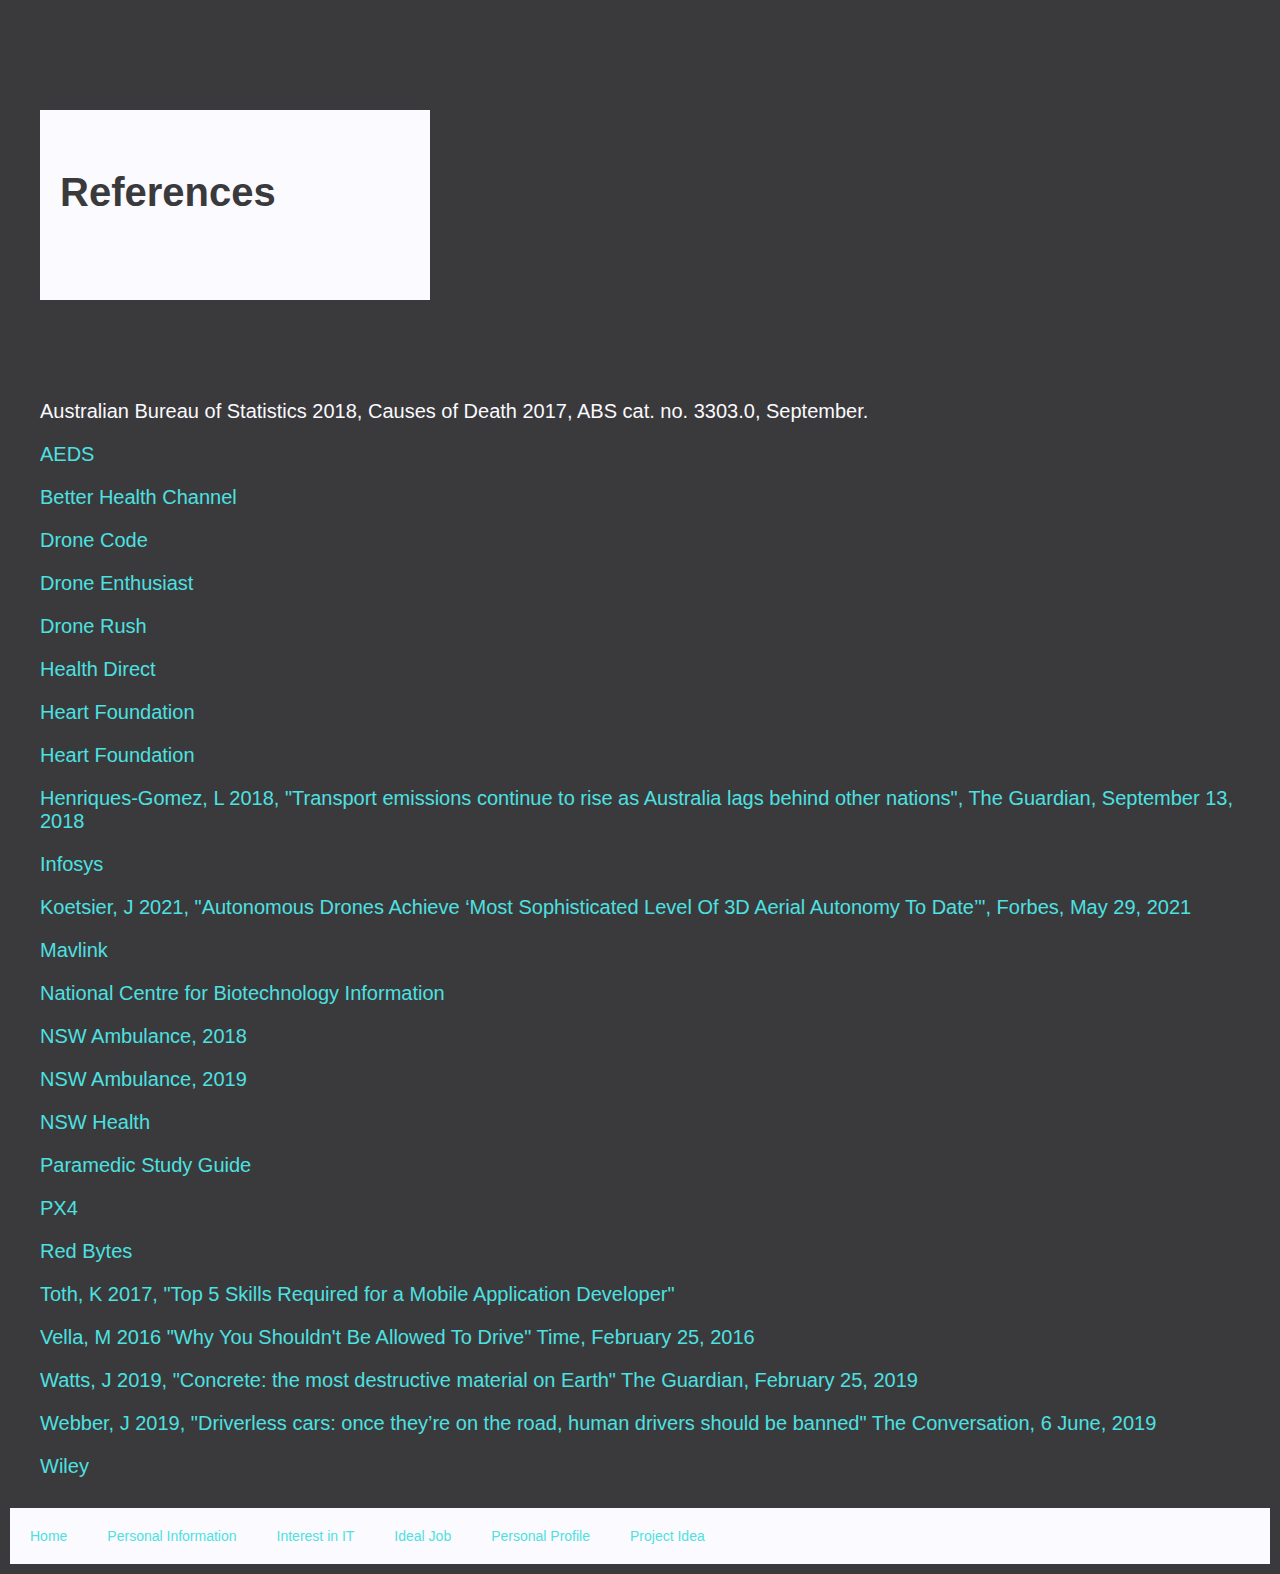
<file: references.html>
<!DOCTYPE html>
<html>
  <head>
    <title>references</title>
    <link href="css/style.css" rel="stylesheet">
  </head>
  <body>
    <header>
      <h3>References</h3>
    </header>
    <main>
      <p>Australian Bureau of Statistics 2018, Causes of Death 2017, ABS cat. no. 3303.0, September.</p>
      <p><a href="https://www.aeds.com.au/product/2/2/zoll-aed-3-public-defibrillator" target="_blank">AEDS</a></p>
      <p><a href="https://www.betterhealth.vic.gov.au/health/conditionsandtreatments/cardiopulmonary-resuscitation-cpr" target="_blank">Better Health Channel</a></P>
      <p><a href="https://www.dronecode.org/" target="_blank">Drone Code</a></p>
      <p><a href="https://www.dronethusiast.com/heavy-lift-drones/"" target="_blank"">Drone Enthusiast</a></p>
      <p><a href="https://dronerush.com/how-fast-can-a-drone-fly-science-of-flight-10953/" target="_blank">Drone Rush</a></p>
      <p><a href="https://www.healthdirect.gov.au/how-to-perform-cpr#using-aed" target="_blank">Health Direct</a></p>
      <p><a href="https://www.heartfoundation.org.au/conditions/cardiac-arrest" target="_blank">Heart Foundation</a></p>
      <p><a href="https://www.heartfoundation.org.au/conditions/heart-attack" target="_blank">Heart Foundation</a></p>
      <p><a href="https://www.theguardian.com/environment/2018/sep/13/transport-emissions-continue-to-rise-as-australia-lags-behind-other-nations" target="_blank">Henriques-Gomez, L 2018, "Transport emissions continue to rise as Australia lags behind other nations", The Guardian, September 13, 2018</a></p>
      <p><a href="https://www.infosysbpm.com/offerings/functions/digital-business-services/insights/documents/mapping-autonomous-driving-future.pdf" target="_blank">Infosys</a></p>
      <p><a href="https://www.forbes.com/sites/johnkoetsier/2021/05/29/autonomous-drones-achieve-most-sophisticated-level-of-3d-aerial-autonomy-to-date/?sh=640f78716531" target="_blank">Koetsier, J 2021, "Autonomous Drones Achieve ‘Most Sophisticated Level Of 3D Aerial Autonomy To Date’", Forbes, May 29, 2021</a></p>
      <p><a href="https://mavlink.io/en/" target="_blank">Mavlink</a></p>
      <p><a href="https://www.ncbi.nlm.nih.gov/pmc/articles/PMC4641543/#i1062-6050-50-10-1054-b05" target="_blank">National Centre for Biotechnology Information</a></p>
      <p><a href="https://www.ambulance.nsw.gov.au/__data/assets/pdf_file/0009/580338/DE298-NSW-Ambulance-CAR-Report-2018_V5_FINAL.pdf" target="_blank">NSW Ambulance, 2018</a></p>
      <p><a href="https://www.ambulance.nsw.gov.au/__data/assets/pdf_file/0006/643722/DE487-OHCAR-Report-2019_V6.pdf" target="_blank">NSW Ambulance, 2019</a></p>
      <p><a href="https://www.health.nsw.gov.au/cardiacarrest" target="_blank">NSW Health</a></p>
      <p><a href="https://www.paramedicstudyguide.com.au/cardiac-arrest" target="_blank">Paramedic Study Guide</a></p>
      <p><a href="https://px4.io/" target="_blank">PX4</a></p>
      <p><a href="https://www.redbytes.in/skills-become-mobile-app-developer/" target="_blank">Red Bytes</a></p>
      <p><a href="https://www.linkedin.com/pulse/top-5-skills-required-mobile-application-developer-kevin-toth" target="_blank">Toth, K 2017, "Top 5 Skills Required for a Mobile Application Developer"</a></p>
      <p><a href="https://time.com/4236980/against-human-driving/" target="_blank">Vella, M 2016 "Why You Shouldn't Be Allowed To Drive" Time, February 25, 2016</a></p>
      <p><a href="https://www.theguardian.com/cities/2019/feb/25/concrete-the-most-destructive-material-on-earth" target="_blank">Watts, J 2019, "Concrete: the most destructive material on Earth" The Guardian, February 25, 2019</a></p>
      <p><a href="https://theconversation.com/driverless-cars-once-theyre-on-the-road-human-drivers-should-be-banned-118293" target="_blank">Webber, J  2019, "Driverless cars: once they’re on the road, human drivers should be banned" The Conversation, 6 June, 2019</a></p>
      <p><a href="https://onlinelibrary.wiley.com/doi/pdf/10.1002/9780470757437.app3" target="_blank">Wiley</a></p>
    </main>
    <footer>
      <div class="menu">
        <p class="nav"><a href="index.html">Home</a></p>
        <p class="nav"><a href="personal_information.html">Personal Information</a></p>
        <p class="nav"><a href="interest_in_it.html">Interest in IT</a></p>
        <p class="nav"><a href="ideal_job.html">Ideal Job</a></p>
        <p class="nav"><a href="personal_profile.html">Personal Profile</a></p>
        <p class="nav"><a href="project_idea.html">Project Idea</a></p>
      </div>
    </footer>
  </body>
</html>
</file>
<file: css/style.css>
.center {
  display: block;
  margin-left: auto;
  margin-right: auto;
  width: 50%;
  height: 400px;
  width: auto;
}

.center_small {
  display: block;
  margin-left: auto;
  margin-right: auto;
  width: 50%;
}

.caption {
  text-align: center;
  font-size: 14px;
  font-style: italic;
  margin-top: 5px;
  color: #4d8ee1;
  padding: 5px;
}

.homepage {
  display: flex;
  margin: 10px;
}

.top_band {
  height: 100px;
}

.menu {
  display: flex;
  margin: 0 auto;
}

.nav {
  font-size: 14px;
  padding: 10px;
  margin: 10px;
  text-align: center;
  background: #FBFAFE;
}

.two_images {
  display: flex;
  margin: auto;
  max-height: 400px;
  width: auto;
}

.ideal_job_images {
  display: flex;
  margin: auto;
  max-height: 600px;
  width: auto;
}

.personal_profile_header {
  display: flex;
  width: 1000px;
  margin: 0 100px 100px 0;
}

.drone_images {
  display: flex;
  margin: auto;
  max-height: 250px;
  width: auto;
}

header {
  background: #FBFAFE;
  color: #3a393c;
  margin: 100px 30px;
  width: 350px;
  height: 150px;
  padding: 20px;
}

footer {
  background: #FBFAFE;
  margin: 0 auto;
}

img {
  max-width: 100%;
  height: auto;
}

body {
  margin: 0;
  background: #3a393c;
  color: #FBFAFE;
  padding: 10px;
  font-family: sans-serif;
}

main {
  margin: 30px;
}

h1 {
  font-size: 60px;
  color: #3a393c;
  background: #FBFAFE;
  margin: 0 10px 0 0;
  width: 500px;
  padding: 20px 20px 0;
}

h3 {
  font-size: 40px;
}

h4 {
  text-align: right;
  font-size: 20px;
  margin: 15px 0 20px 200px;
}

h5 {
  font-size: 12px;
  color: #3a393c;
  background: #FBFAFE;
  margin: 0 10px 0 0;
  width: 500px;
  padding: 0 20px 40px;
  border-bottom: #4DE1E1 2px solid;
}

h6 {
  font-size: 10px;
  color: #3a393c;
  background: #FBFAFE;
  margin: 0 10px 0 0;
  width: 500px;
  padding: 7px 20px;
}

p {
  font-size: 20px;
}

a:link, a:visited {
  color: #4DE1E1;
  text-decoration: none;
}

a:hover {
  color: #4d8ee1;
}

a:active {
  color: #123767;
}
</file>
